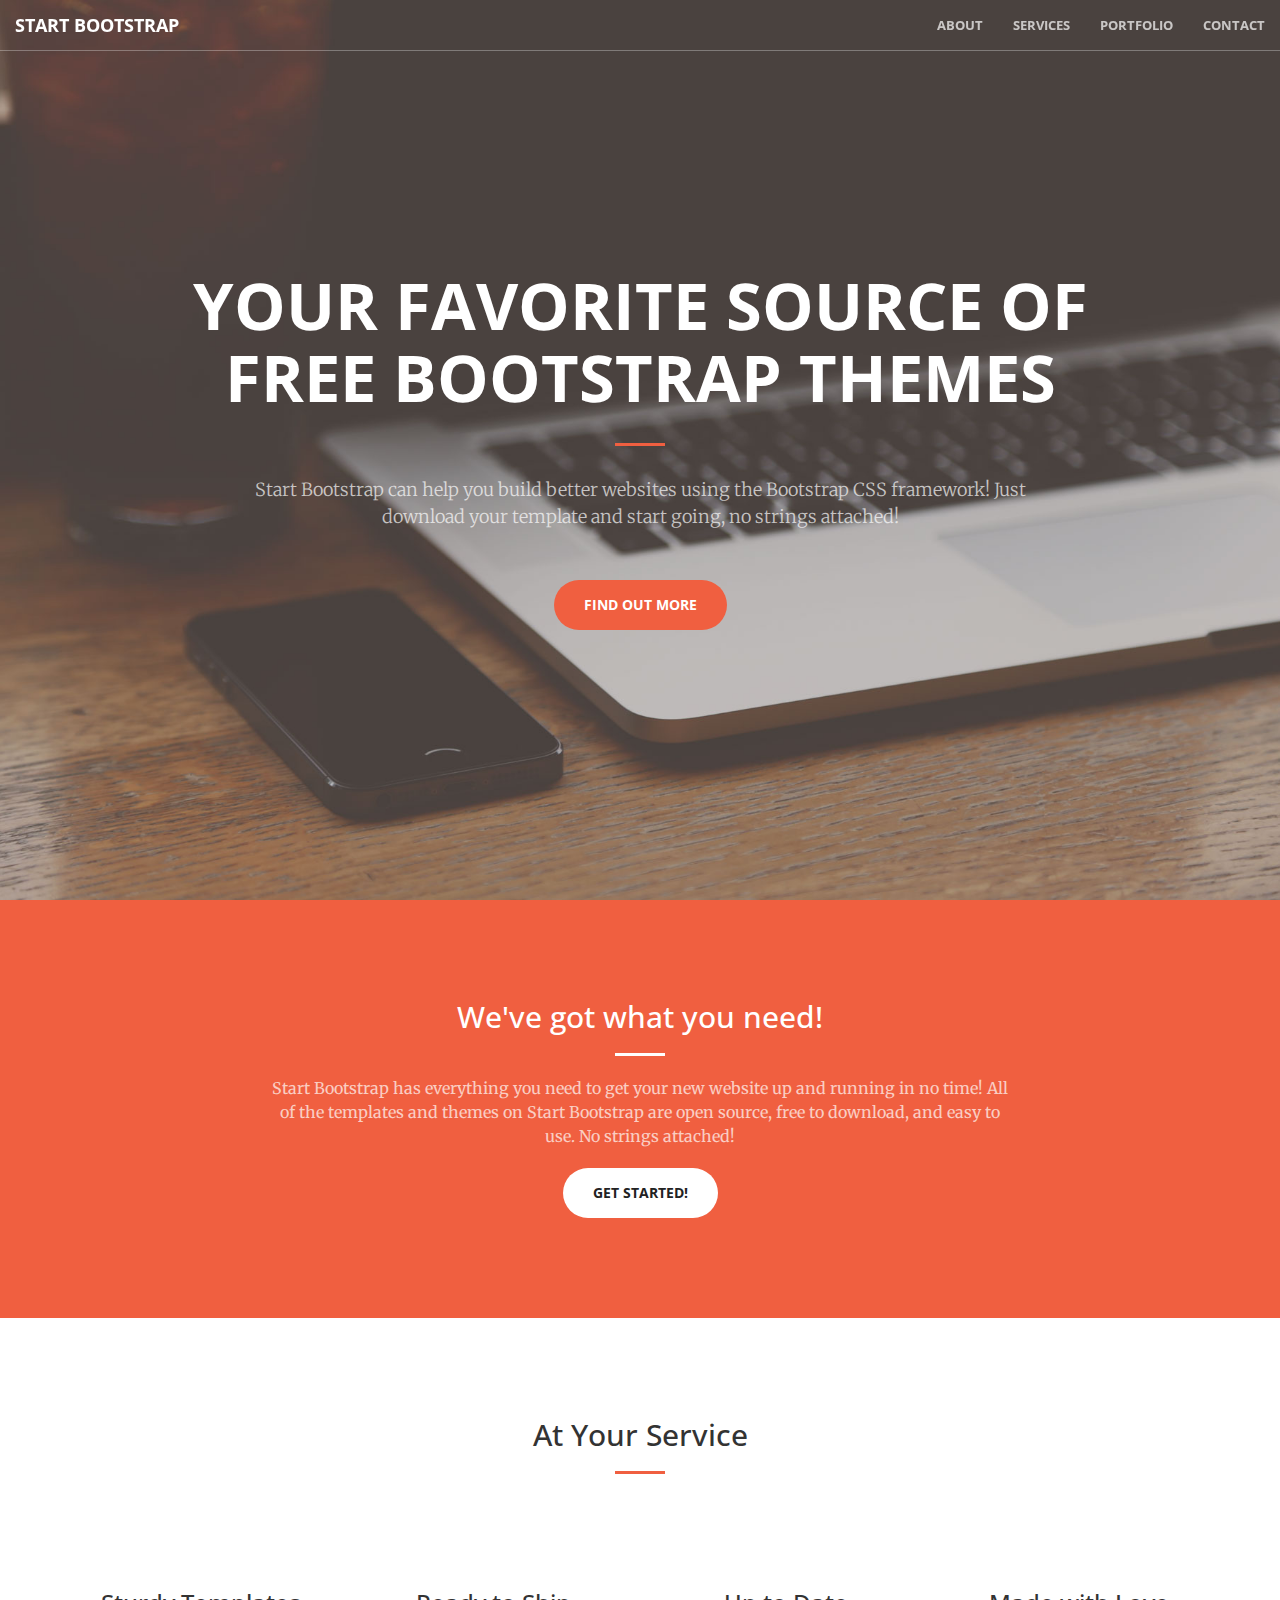
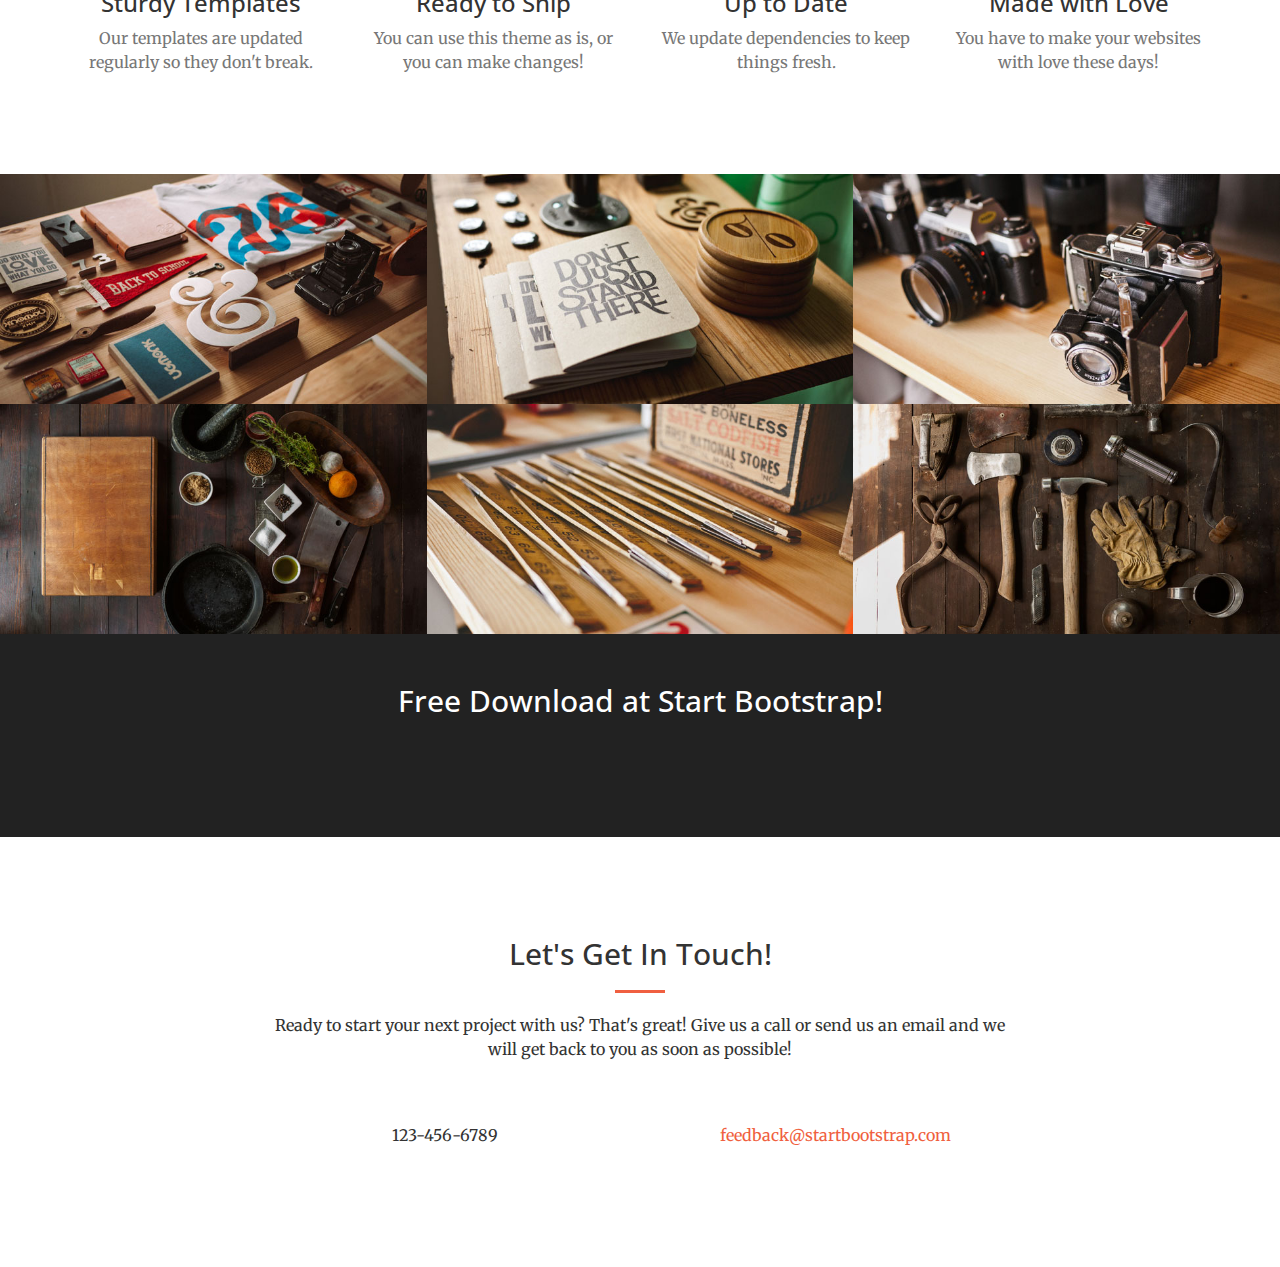
<file: startbootstrap-creative-1.0.2/index.html>
<!DOCTYPE html>
<html lang="en">

<head>

    <meta charset="utf-8">
    <meta http-equiv="X-UA-Compatible" content="IE=edge">
    <meta name="viewport" content="width=device-width, initial-scale=1">
    <meta name="description" content="">
    <meta name="author" content="">

    <title>Creative - Start Bootstrap Theme</title>

    <!-- Bootstrap Core CSS -->
    <link rel="stylesheet" href="css/bootstrap.min.css" type="text/css">

    <!-- Custom Fonts -->
    <link href='http://fonts.googleapis.com/css?family=Open+Sans:300italic,400italic,600italic,700italic,800italic,400,300,600,700,800' rel='stylesheet' type='text/css'>
    <link href='http://fonts.googleapis.com/css?family=Merriweather:400,300,300italic,400italic,700,700italic,900,900italic' rel='stylesheet' type='text/css'>
    <link rel="stylesheet" href="font-awesome/css/font-awesome.min.css" type="text/css">

    <!-- Plugin CSS -->
    <link rel="stylesheet" href="css/animate.min.css" type="text/css">

    <!-- Custom CSS -->
    <link rel="stylesheet" href="css/creative.css" type="text/css">

    <!-- HTML5 Shim and Respond.js IE8 support of HTML5 elements and media queries -->
    <!-- WARNING: Respond.js doesn't work if you view the page via file:// -->
    <!--[if lt IE 9]>
        <script src="https://oss.maxcdn.com/libs/html5shiv/3.7.0/html5shiv.js"></script>
        <script src="https://oss.maxcdn.com/libs/respond.js/1.4.2/respond.min.js"></script>
    <![endif]-->

</head>

<body id="page-top">

    <nav id="mainNav" class="navbar navbar-default navbar-fixed-top">
        <div class="container-fluid">
            <!-- Brand and toggle get grouped for better mobile display -->
            <div class="navbar-header">
                <button type="button" class="navbar-toggle collapsed" data-toggle="collapse" data-target="#bs-example-navbar-collapse-1">
                    <span class="sr-only">Toggle navigation</span>
                    <span class="icon-bar"></span>
                    <span class="icon-bar"></span>
                    <span class="icon-bar"></span>
                </button>
                <a class="navbar-brand page-scroll" href="#page-top">Start Bootstrap</a>
            </div>

            <!-- Collect the nav links, forms, and other content for toggling -->
            <div class="collapse navbar-collapse" id="bs-example-navbar-collapse-1">
                <ul class="nav navbar-nav navbar-right">
                    <li>
                        <a class="page-scroll" href="#about">About</a>
                    </li>
                    <li>
                        <a class="page-scroll" href="#services">Services</a>
                    </li>
                    <li>
                        <a class="page-scroll" href="#portfolio">Portfolio</a>
                    </li>
                    <li>
                        <a class="page-scroll" href="#contact">Contact</a>
                    </li>
                </ul>
            </div>
            <!-- /.navbar-collapse -->
        </div>
        <!-- /.container-fluid -->
    </nav>

    <header>
        <div class="header-content">
            <div class="header-content-inner">
                <h1>Your Favorite Source of Free Bootstrap Themes</h1>
                <hr>
                <p>Start Bootstrap can help you build better websites using the Bootstrap CSS framework! Just download your template and start going, no strings attached!</p>
                <a href="#about" class="btn btn-primary btn-xl page-scroll">Find Out More</a>
            </div>
        </div>
    </header>

    <section class="bg-primary" id="about">
        <div class="container">
            <div class="row">
                <div class="col-lg-8 col-lg-offset-2 text-center">
                    <h2 class="section-heading">We've got what you need!</h2>
                    <hr class="light">
                    <p class="text-faded">Start Bootstrap has everything you need to get your new website up and running in no time! All of the templates and themes on Start Bootstrap are open source, free to download, and easy to use. No strings attached!</p>
                    <a href="#" class="btn btn-default btn-xl">Get Started!</a>
                </div>
            </div>
        </div>
    </section>

    <section id="services">
        <div class="container">
            <div class="row">
                <div class="col-lg-12 text-center">
                    <h2 class="section-heading">At Your Service</h2>
                    <hr class="primary">
                </div>
            </div>
        </div>
        <div class="container">
            <div class="row">
                <div class="col-lg-3 col-md-6 text-center">
                    <div class="service-box">
                        <i class="fa fa-4x fa-diamond wow bounceIn text-primary"></i>
                        <h3>Sturdy Templates</h3>
                        <p class="text-muted">Our templates are updated regularly so they don't break.</p>
                    </div>
                </div>
                <div class="col-lg-3 col-md-6 text-center">
                    <div class="service-box">
                        <i class="fa fa-4x fa-paper-plane wow bounceIn text-primary" data-wow-delay=".1s"></i>
                        <h3>Ready to Ship</h3>
                        <p class="text-muted">You can use this theme as is, or you can make changes!</p>
                    </div>
                </div>
                <div class="col-lg-3 col-md-6 text-center">
                    <div class="service-box">
                        <i class="fa fa-4x fa-newspaper-o wow bounceIn text-primary" data-wow-delay=".2s"></i>
                        <h3>Up to Date</h3>
                        <p class="text-muted">We update dependencies to keep things fresh.</p>
                    </div>
                </div>
                <div class="col-lg-3 col-md-6 text-center">
                    <div class="service-box">
                        <i class="fa fa-4x fa-heart wow bounceIn text-primary" data-wow-delay=".3s"></i>
                        <h3>Made with Love</h3>
                        <p class="text-muted">You have to make your websites with love these days!</p>
                    </div>
                </div>
            </div>
        </div>
    </section>

    <section class="no-padding" id="portfolio">
        <div class="container-fluid">
            <div class="row no-gutter">
                <div class="col-lg-4 col-sm-6">
                    <a href="#" class="portfolio-box">
                        <img src="img/portfolio/1.jpg" class="img-responsive" alt="">
                        <div class="portfolio-box-caption">
                            <div class="portfolio-box-caption-content">
                                <div class="project-category text-faded">
                                    Category
                                </div>
                                <div class="project-name">
                                    Project Name
                                </div>
                            </div>
                        </div>
                    </a>
                </div>
                <div class="col-lg-4 col-sm-6">
                    <a href="#" class="portfolio-box">
                        <img src="img/portfolio/2.jpg" class="img-responsive" alt="">
                        <div class="portfolio-box-caption">
                            <div class="portfolio-box-caption-content">
                                <div class="project-category text-faded">
                                    Category
                                </div>
                                <div class="project-name">
                                    Project Name
                                </div>
                            </div>
                        </div>
                    </a>
                </div>
                <div class="col-lg-4 col-sm-6">
                    <a href="#" class="portfolio-box">
                        <img src="img/portfolio/3.jpg" class="img-responsive" alt="">
                        <div class="portfolio-box-caption">
                            <div class="portfolio-box-caption-content">
                                <div class="project-category text-faded">
                                    Category
                                </div>
                                <div class="project-name">
                                    Project Name
                                </div>
                            </div>
                        </div>
                    </a>
                </div>
                <div class="col-lg-4 col-sm-6">
                    <a href="#" class="portfolio-box">
                        <img src="img/portfolio/4.jpg" class="img-responsive" alt="">
                        <div class="portfolio-box-caption">
                            <div class="portfolio-box-caption-content">
                                <div class="project-category text-faded">
                                    Category
                                </div>
                                <div class="project-name">
                                    Project Name
                                </div>
                            </div>
                        </div>
                    </a>
                </div>
                <div class="col-lg-4 col-sm-6">
                    <a href="#" class="portfolio-box">
                        <img src="img/portfolio/5.jpg" class="img-responsive" alt="">
                        <div class="portfolio-box-caption">
                            <div class="portfolio-box-caption-content">
                                <div class="project-category text-faded">
                                    Category
                                </div>
                                <div class="project-name">
                                    Project Name
                                </div>
                            </div>
                        </div>
                    </a>
                </div>
                <div class="col-lg-4 col-sm-6">
                    <a href="#" class="portfolio-box">
                        <img src="img/portfolio/6.jpg" class="img-responsive" alt="">
                        <div class="portfolio-box-caption">
                            <div class="portfolio-box-caption-content">
                                <div class="project-category text-faded">
                                    Category
                                </div>
                                <div class="project-name">
                                    Project Name
                                </div>
                            </div>
                        </div>
                    </a>
                </div>
            </div>
        </div>
    </section>

    <aside class="bg-dark">
        <div class="container text-center">
            <div class="call-to-action">
                <h2>Free Download at Start Bootstrap!</h2>
                <a href="#" class="btn btn-default btn-xl wow tada">Download Now!</a>
            </div>
        </div>
    </aside>

    <section id="contact">
        <div class="container">
            <div class="row">
                <div class="col-lg-8 col-lg-offset-2 text-center">
                    <h2 class="section-heading">Let's Get In Touch!</h2>
                    <hr class="primary">
                    <p>Ready to start your next project with us? That's great! Give us a call or send us an email and we will get back to you as soon as possible!</p>
                </div>
                <div class="col-lg-4 col-lg-offset-2 text-center">
                    <i class="fa fa-phone fa-3x wow bounceIn"></i>
                    <p>123-456-6789</p>
                </div>
                <div class="col-lg-4 text-center">
                    <i class="fa fa-envelope-o fa-3x wow bounceIn" data-wow-delay=".1s"></i>
                    <p><a href="mailto:your-email@your-domain.com">feedback@startbootstrap.com</a></p>
                </div>
            </div>
        </div>
    </section>

    <!-- jQuery -->
    <script src="js/jquery.js"></script>

    <!-- Bootstrap Core JavaScript -->
    <script src="js/bootstrap.min.js"></script>

    <!-- Plugin JavaScript -->
    <script src="js/jquery.easing.min.js"></script>
    <script src="js/jquery.fittext.js"></script>
    <script src="js/wow.min.js"></script>

    <!-- Custom Theme JavaScript -->
    <script src="js/creative.js"></script>

</body>

</html>
</file>
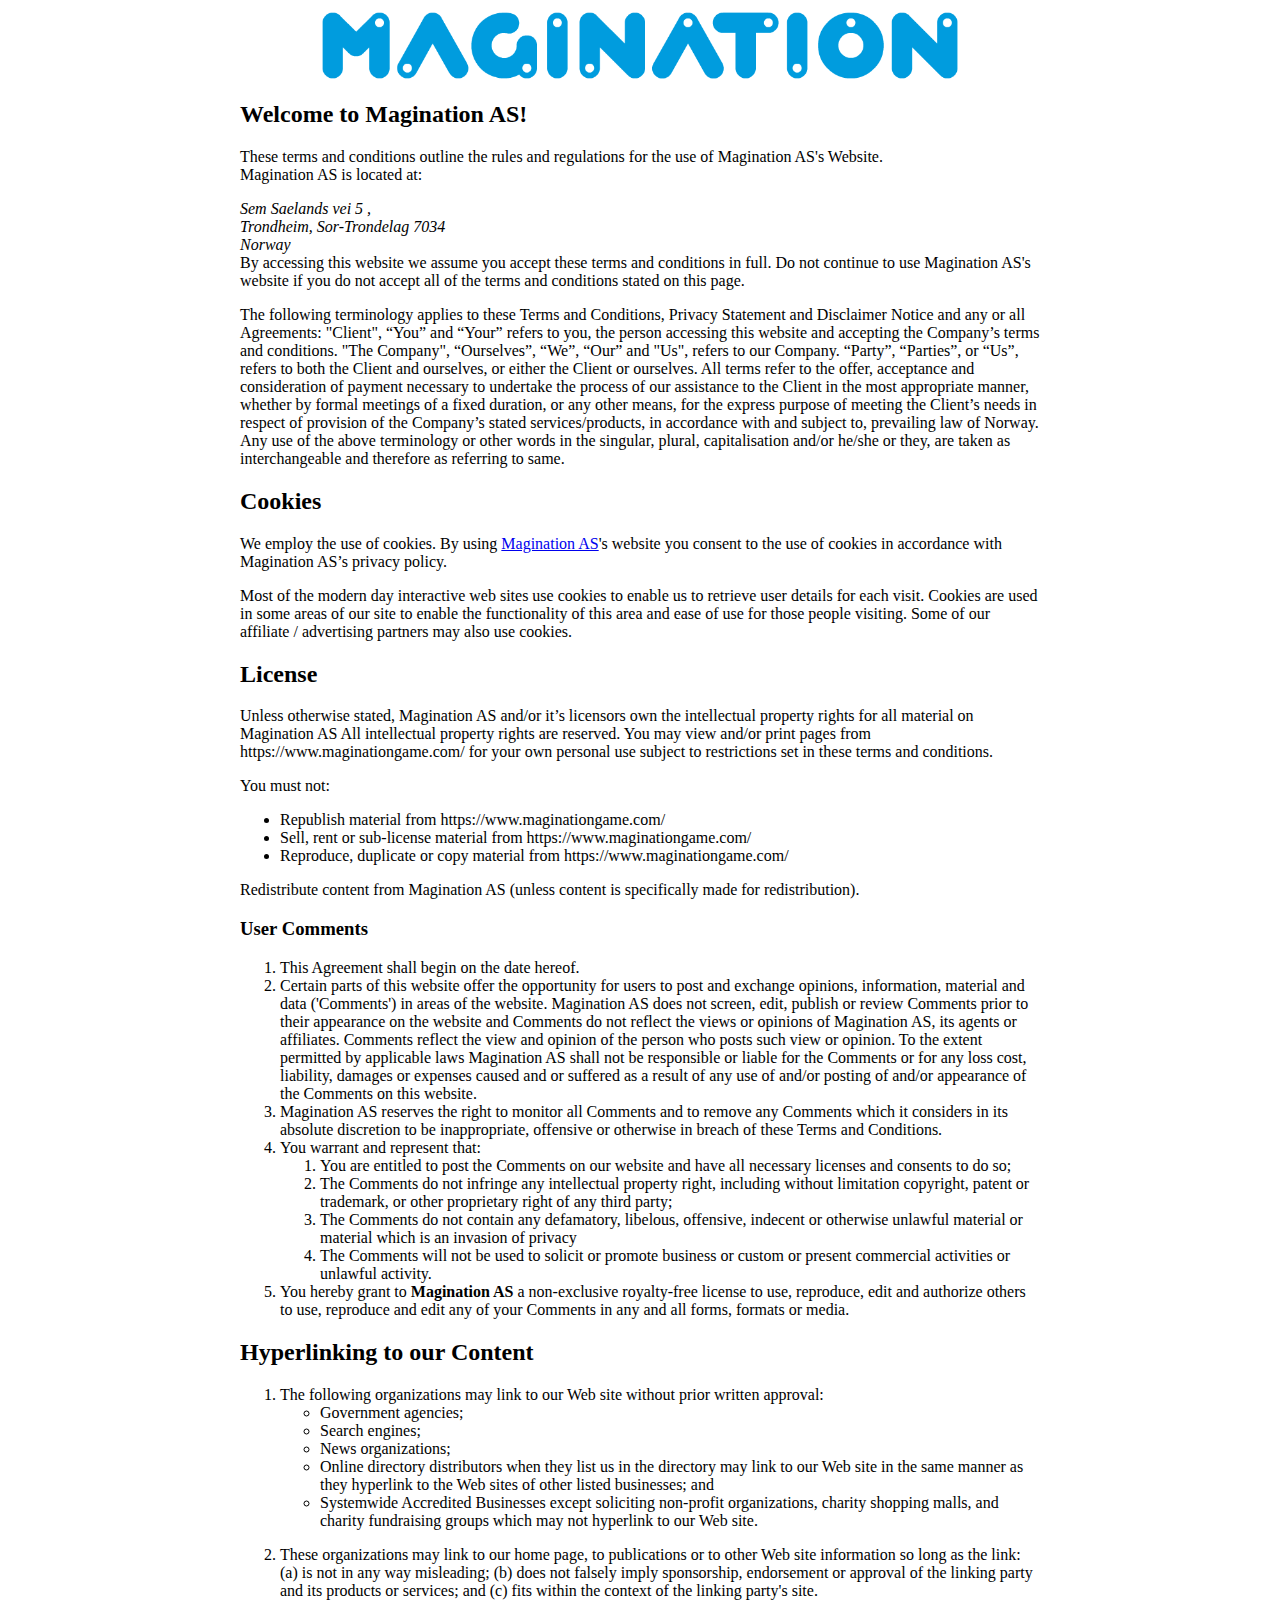
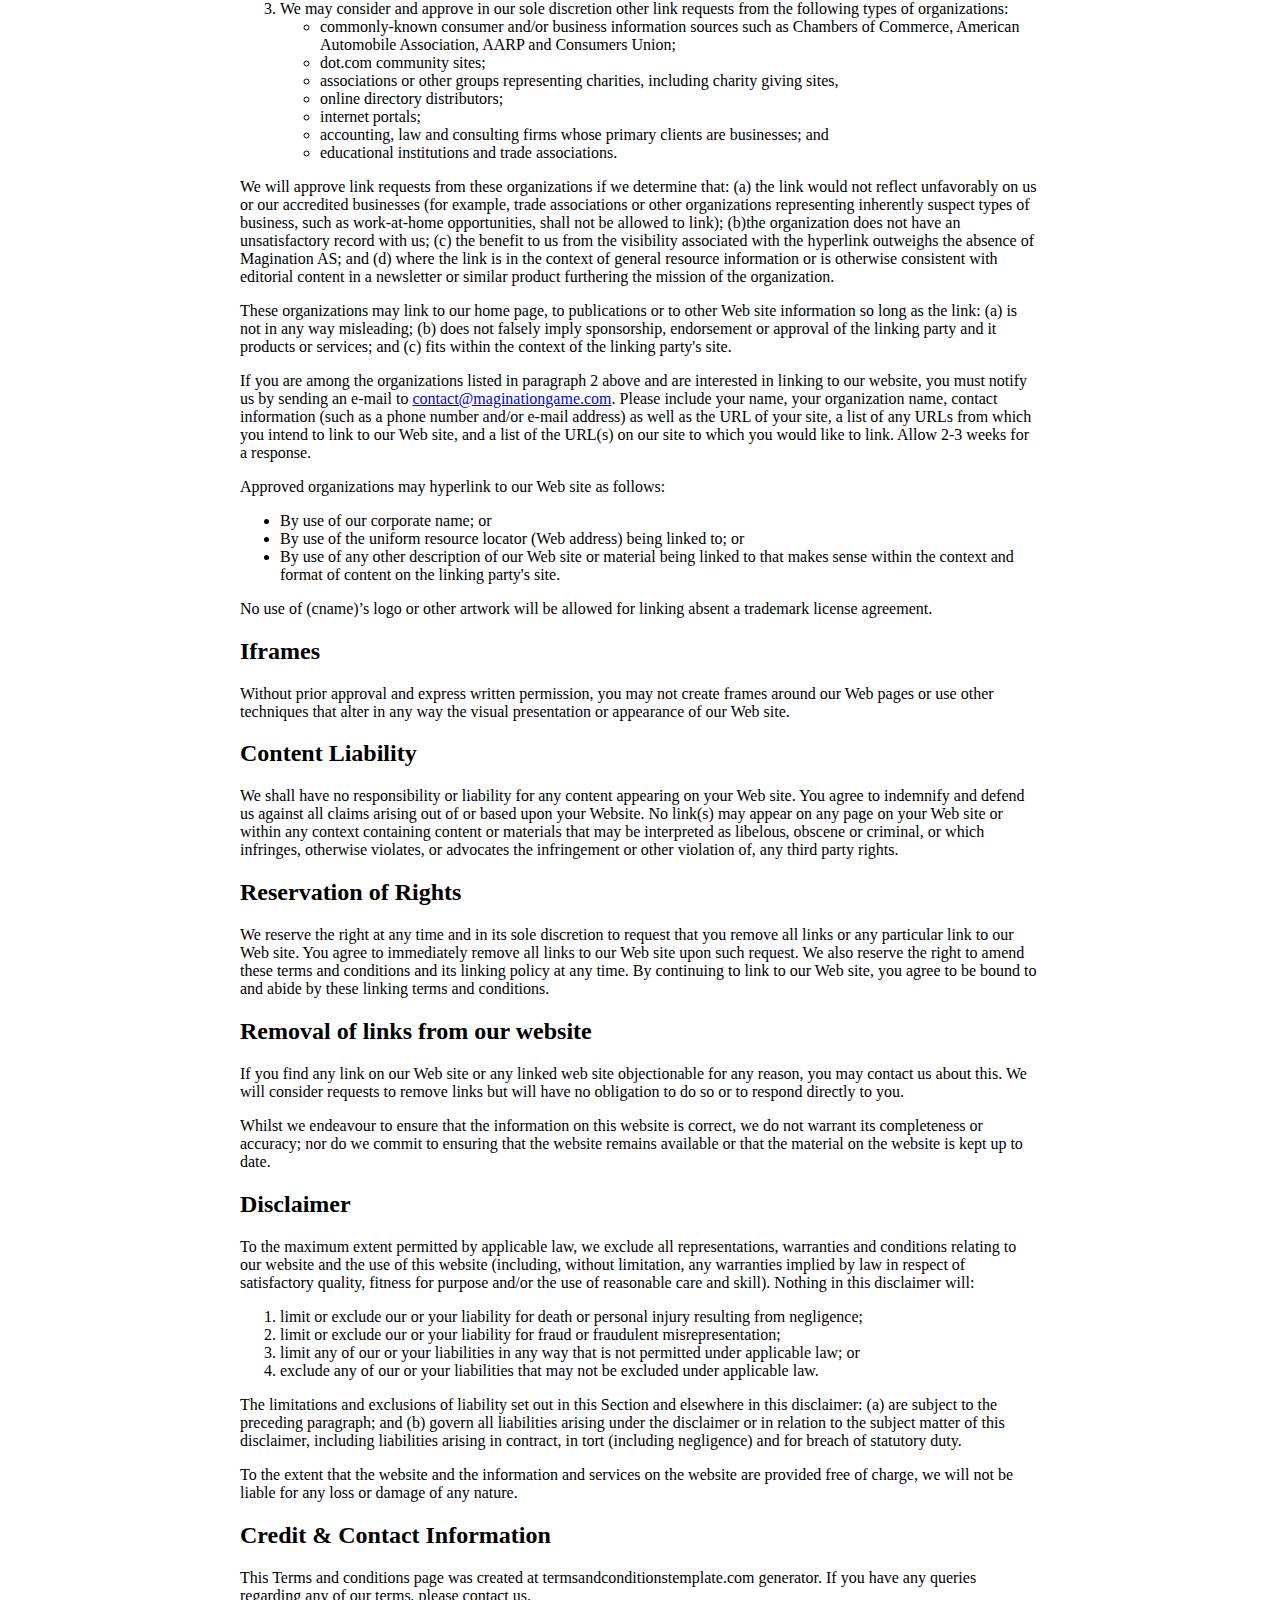
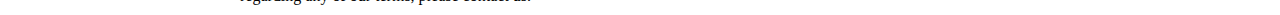
<file: terms/index.html>
<head>
<style>
	body {
	    max-width: 800px;
	    margin: auto;
	    padding: 10px 20px;
	}
</style>
</head>
<body>
	<img class="front-logo" src="../images/magination-logo-med-blue-OUTLINE.png" style="width: 80%; display: block; margin: auto">
	<h2>Welcome to Magination AS!</h2>
			<p>These terms and conditions outline the rules and regulations for the use of  Magination AS's Website. <br />
				<span style="text-transform: capitalize;">Magination AS</span> is located at:<br />
				<address>
					Sem Saelands vei 5 , <br />
					Trondheim, Sor-Trondelag 7034<br />
					Norway<br />
				</address>
				By accessing this website we assume you accept these terms and conditions in full. Do not continue to use Magination AS's website if you do not accept all of the terms and conditions stated on this page.
			</p>
			<p>The following terminology applies to these Terms and Conditions, Privacy Statement and Disclaimer Notice and any or all Agreements: "Client", “You” and “Your” refers to you, the person accessing this website and accepting the Company’s terms and conditions. "The Company", “Ourselves”, “We”, “Our” and "Us", refers to our Company. “Party”, “Parties”, or “Us”, refers to both the Client and ourselves, or either the Client or ourselves. All terms refer to the offer, acceptance and consideration of payment necessary to undertake the process of our assistance to the Client in the most appropriate manner, whether by formal meetings of a fixed duration, or any other means, for the express purpose of meeting the Client’s needs in respect of provision of the Company’s stated services/products, in accordance with and subject to, prevailing law of Norway. Any use of the above terminology or other words in the singular, plural, capitalisation and/or he/she or they, are taken as interchangeable and therefore as referring to same.</p>

			<h2>Cookies</h2>
			<p>We employ the use of cookies. By using <a href="https://www.maginationgame.com/" onclick="__gaTracker('send', 'event', 'outbound-article', 'https://www.maginationgame.com/', 'Magination AS');" title="Magination AS">Magination AS</a>'s website you consent to the use of cookies in accordance with Magination AS’s privacy policy.</p>
			<p>Most of the modern day interactive web sites use cookies to enable us to retrieve user details for each visit. Cookies are used in some areas of our site to enable the functionality of this area and ease of use for those people visiting. Some of our affiliate / advertising partners may also use cookies.</p>

			<h2>License</h2>
			<p>Unless otherwise stated, Magination AS and/or it’s licensors own the intellectual property rights for all material on Magination AS All intellectual property rights are reserved. You may view and/or print pages from https://www.maginationgame.com/ for your own personal use subject to restrictions set in these terms and conditions.</p>
			<p>You must not:</p>
			<ul>
				<li>Republish material from https://www.maginationgame.com/</li>
				<li>Sell, rent or sub-license material from https://www.maginationgame.com/</li>
				<li>Reproduce, duplicate or copy material from https://www.maginationgame.com/</li>
			</ul>
			<p>Redistribute content from Magination AS (unless content is specifically made for redistribution).</p>

			<h3>User Comments</h3>
			<ol>
				<li>This Agreement shall begin on the date hereof.</li>
				<li>Certain parts of this website offer the opportunity for users to post and exchange opinions, information, material and data ('Comments') in areas of the website. Magination AS does not screen, edit, publish or review Comments prior to their appearance on the website and Comments do not reflect the views or opinions of Magination AS, its agents or affiliates. Comments reflect the view and opinion of the person who posts such view or opinion. To the extent permitted by applicable laws Magination AS shall not be responsible or liable for the Comments or for any loss cost, liability, damages or expenses caused and or suffered as a result of any use of and/or posting of and/or appearance of the Comments on this website.</li>
				<li>Magination AS reserves the right to monitor all Comments and to remove any Comments which it considers in its absolute discretion to be inappropriate, offensive or otherwise in breach of these Terms and Conditions.</li>
				<li>You warrant and represent that:
					<ol>
						<li>You are entitled to post the Comments on our website and have all necessary licenses and consents to do so;</li>
						<li>The Comments do not infringe any intellectual property right, including without limitation copyright, patent or trademark, or other proprietary right of any third party;</li>
						<li>The Comments do not contain any defamatory, libelous, offensive, indecent or otherwise unlawful material or material which is an invasion of privacy</li>
						<li>The Comments will not be used to solicit or promote business or custom or present commercial activities or unlawful activity.</li>
					</ol>
				</li>
				<li>You hereby grant to <strong>Magination AS</strong> a non-exclusive royalty-free license to use, reproduce, edit and authorize others to use, reproduce and edit any of your Comments in any and all forms, formats or media.</li>
			</ol>

			<h2>Hyperlinking to our Content</h2>
			<ol>
				<li>The following organizations may link to our Web site without prior written approval:
					<ul>
						<li>Government agencies;</li>
						<li>Search engines;</li>
						<li>News organizations;</li>
						<li>Online directory distributors when they list us in the directory may link to our Web site in the same manner as they hyperlink to the Web sites of other listed businesses; and</li>
						<li>Systemwide Accredited Businesses except soliciting non-profit organizations, charity shopping malls, and charity fundraising groups which may not hyperlink to our Web site.</li>
					</ul>
				</li>
			</ol>
			<ol start="2">
				<li>These organizations may link to our home page, to publications or to other Web site information so long as the link: (a) is not in any way misleading; (b) does not falsely imply sponsorship, endorsement or approval of the linking party and its products or services; and (c) fits within the context of the linking party's site.</li>
				<li>We may consider and approve in our sole discretion other link requests from the following types of organizations:
					<ul>
						<li>commonly-known consumer and/or business information sources such as Chambers of Commerce, American Automobile Association, AARP and Consumers Union;</li>
						<li>dot.com community sites;</li>
						<li>associations or other groups representing charities, including charity giving sites,</li>
						<li>online directory distributors;</li>
						<li>internet portals;</li>
						<li>accounting, law and consulting firms whose primary clients are businesses; and</li>
						<li>educational institutions and trade associations.</li>
					</ul>
				</li>
			</ol>

			<p>We will approve link requests from these organizations if we determine that: (a) the link would not reflect unfavorably on us or our accredited businesses (for example, trade associations or other organizations representing inherently suspect types of business, such as work-at-home opportunities, shall not be allowed to link); (b)the organization does not have an unsatisfactory record with us; (c) the benefit to us from the visibility associated with the hyperlink outweighs the absence of Magination AS; and (d) where the link is in the context of general resource information or is otherwise consistent with editorial content in a newsletter or similar product furthering the mission of the organization.</p>

			<p>These organizations may link to our home page, to publications or to other Web site information so long as the link: (a) is not in any way misleading; (b) does not falsely imply sponsorship, endorsement or approval of the linking party and it products or services; and (c) fits within the context of the linking party's site.</p>
			<p>If you are among the organizations listed in paragraph 2 above and are interested in linking to our website, you must notify us by sending an e-mail to <a href="mailto:contact@maginationgame.com" title="send an email to contact@maginationgame.com">contact@maginationgame.com</a>. Please include your name, your organization name, contact information (such as a phone number and/or e-mail address) as well as the URL of your site, a list of any URLs from which you intend to link to our Web site, and a list of the URL(s) on our site to which you would like to link. Allow 2-3 weeks for a response.</p>

			<p>Approved organizations may hyperlink to our Web site as follows:</p>

			<ul>
				<li>By use of our corporate name; or</li>
				<li>By use of the uniform resource locator (Web address) being linked to; or</li>
				<li>By use of any other description of our Web site or material being linked to that makes sense within the context and format of content on the linking party's site.</li>
			</ul>
			<p>No use of (cname)’s logo or other artwork will be allowed for linking absent a trademark license agreement.</p>

			<h2>Iframes</h2>
			<p>Without prior approval and express written permission, you may not create frames around our Web pages or use other techniques that alter in any way the visual presentation or appearance of our Web site.</p>

			<h2>Content Liability</h2>
			<p>We shall have no responsibility or liability for any content appearing on your Web site. You agree to indemnify and defend us against all claims arising out of or based upon your Website. No link(s) may appear on any page on your Web site or within any context containing content or materials that may be interpreted as libelous, obscene or criminal, or which infringes, otherwise violates, or advocates the infringement or other violation of, any third party rights.</p>

			<h2>Reservation of Rights</h2>
			<p>We reserve the right at any time and in its sole discretion to request that you remove all links or any particular link to our Web site. You agree to immediately remove all links to our Web site upon such request. We also reserve the right to amend these terms and conditions and its linking policy at any time. By continuing to link to our Web site, you agree to be bound to and abide by these linking terms and conditions.</p>

			<h2>Removal of links from our website</h2>
			<p>If you find any link on our Web site or any linked web site objectionable for any reason, you may contact us about this. We will consider requests to remove links but will have no obligation to do so or to respond directly to you.</p>
			<p>Whilst we endeavour to ensure that the information on this website is correct, we do not warrant its completeness or accuracy; nor do we commit to ensuring that the website remains available or that the material on the website is kept up to date.</p>

			<h2>Disclaimer</h2>
			<p>To the maximum extent permitted by applicable law, we exclude all representations, warranties and conditions relating to our website and the use of this website (including, without limitation, any warranties implied by law in respect of satisfactory quality, fitness for purpose and/or the use of reasonable care and skill). Nothing in this disclaimer will:</p>

			<ol>
				<li>limit or exclude our or your liability for death or personal injury resulting from negligence;</li>
				<li>limit or exclude our or your liability for fraud or fraudulent misrepresentation;</li>
				<li>limit any of our or your liabilities in any way that is not permitted under applicable law; or</li>
				<li>exclude any of our or your liabilities that may not be excluded under applicable law.</li>
			</ol>
			<p>The limitations and exclusions of liability set out in this Section and elsewhere in this disclaimer: (a) are subject to the preceding paragraph; and (b) govern all liabilities arising under the disclaimer or in relation to the subject matter of this disclaimer, including liabilities arising in contract, in tort (including negligence) and for breach of statutory duty.</p>
			<p>To the extent that the website and the information and services on the website are provided free of charge, we will not be liable for any loss or damage of any nature.</p>

			<h2>Credit & Contact Information</h2>
			<p>This Terms and conditions page was created at <a style="color:inherit;text-decoration:none;cursor:text;" href="http://termsandconditionstemplate.com">termsandconditionstemplate.com</a> generator. If you have any queries regarding any of our terms, please contact us.</p>
</body>
</file>
<file: startbootstrap-creative-1.0.2/css/creative.css>
/*!
 * Start Bootstrap - Creative Bootstrap Theme (http://startbootstrap.com)
 * Code licensed under the Apache License v2.0.
 * For details, see http://www.apache.org/licenses/LICENSE-2.0.
 */

html,
body {
    width: 100%;
    height: 100%;
}

body {
    font-family: Merriweather,'Helvetica Neue',Arial,sans-serif;
}

hr {
    max-width: 50px;
    border-color: #f05f40;
    border-width: 3px;
}

hr.light {
    border-color: #fff;
}

a {
    color: #f05f40;
    -webkit-transition: all .35s;
    -moz-transition: all .35s;
    transition: all .35s;
}

a:hover,
a:focus {
    color: #eb3812;
}

h1,
h2,
h3,
h4,
h5,
h6 {
    font-family: 'Open Sans','Helvetica Neue',Arial,sans-serif;
}

p {
    margin-bottom: 20px;
    font-size: 16px;
    line-height: 1.5;
}

.bg-primary {
    background-color: #f05f40;
}

.bg-dark {
    color: #fff;
    background-color: #222;
}

.text-faded {
    color: rgba(255,255,255,.7);
}

section {
    padding: 100px 0;
}

aside {
    padding: 50px 0;
}

.no-padding {
    padding: 0;
}

.navbar-default {
    border-color: rgba(34,34,34,.05);
    font-family: 'Open Sans','Helvetica Neue',Arial,sans-serif;
    background-color: #fff;
    -webkit-transition: all .35s;
    -moz-transition: all .35s;
    transition: all .35s;
}

.navbar-default .navbar-header .navbar-brand {
    text-transform: uppercase;
    font-family: 'Open Sans','Helvetica Neue',Arial,sans-serif;
    font-weight: 700;
    color: #f05f40;
}

.navbar-default .navbar-header .navbar-brand:hover,
.navbar-default .navbar-header .navbar-brand:focus {
    color: #eb3812;
}

.navbar-default .nav > li>a,
.navbar-default .nav>li>a:focus {
    text-transform: uppercase;
    font-size: 13px;
    font-weight: 700;
    color: #222;
}

.navbar-default .nav > li>a:hover,
.navbar-default .nav>li>a:focus:hover {
    color: #f05f40;
}

.navbar-default .nav > li.active>a,
.navbar-default .nav>li.active>a:focus {
    color: #f05f40!important;
    background-color: transparent;
}

.navbar-default .nav > li.active>a:hover,
.navbar-default .nav>li.active>a:focus:hover {
    background-color: transparent;
}

@media(min-width:768px) {
    .navbar-default {
        border-color: rgba(255,255,255,.3);
        background-color: transparent;
    }

    .navbar-default .navbar-header .navbar-brand {
        color: rgba(255,255,255,.7);
    }

    .navbar-default .navbar-header .navbar-brand:hover,
    .navbar-default .navbar-header .navbar-brand:focus {
        color: #fff;
    }

    .navbar-default .nav > li>a,
    .navbar-default .nav>li>a:focus {
        color: rgba(255,255,255,.7);
    }

    .navbar-default .nav > li>a:hover,
    .navbar-default .nav>li>a:focus:hover {
        color: #fff;
    }

    .navbar-default.affix {
        border-color: rgba(34,34,34,.05);
        background-color: #fff;
    }

    .navbar-default.affix .navbar-header .navbar-brand {
        font-size: 14px;
        color: #f05f40;
    }

    .navbar-default.affix .navbar-header .navbar-brand:hover,
    .navbar-default.affix .navbar-header .navbar-brand:focus {
        color: #eb3812;
    }

    .navbar-default.affix .nav > li>a,
    .navbar-default.affix .nav>li>a:focus {
        color: #222;
    }

    .navbar-default.affix .nav > li>a:hover,
    .navbar-default.affix .nav>li>a:focus:hover {
        color: #f05f40;
    }
}

header {
    position: relative;
    width: 100%;
    min-height: auto;
    text-align: center;
    color: #fff;
    background-image: url(../img/header.jpg);
    background-position: center;
    -webkit-background-size: cover;
    -moz-background-size: cover;
    background-size: cover;
    -o-background-size: cover;
}

header .header-content {
    position: relative;
    width: 100%;
    padding: 100px 15px;
    text-align: center;
}

header .header-content .header-content-inner h1 {
    margin-top: 0;
    margin-bottom: 0;
    text-transform: uppercase;
    font-weight: 700;
}

header .header-content .header-content-inner hr {
    margin: 30px auto;
}

header .header-content .header-content-inner p {
    margin-bottom: 50px;
    font-size: 16px;
    font-weight: 300;
    color: rgba(255,255,255,.7);
}

@media(min-width:768px) {
    header {
        min-height: 100%;
    }

    header .header-content {
        position: absolute;
        top: 50%;
        padding: 0 50px;
        -webkit-transform: translateY(-50%);
        -ms-transform: translateY(-50%);
        transform: translateY(-50%);
    }

    header .header-content .header-content-inner {
        margin-right: auto;
        margin-left: auto;
        max-width: 1000px;
    }

    header .header-content .header-content-inner p {
        margin-right: auto;
        margin-left: auto;
        max-width: 80%;
        font-size: 18px;
    }
}

.section-heading {
    margin-top: 0;
}

.service-box {
    margin: 50px auto 0;
    max-width: 400px;
}

@media(min-width:992px) {
    .service-box {
        margin: 20px auto 0;
    }
}

.service-box p {
    margin-bottom: 0;
}

.portfolio-box {
    display: block;
    position: relative;
    margin: 0 auto;
    max-width: 650px;
}

.portfolio-box .portfolio-box-caption {
    display: block;
    position: absolute;
    bottom: 0;
    width: 100%;
    height: 100%;
    text-align: center;
    color: #fff;
    opacity: 0;
    background: rgba(240,95,64,.9);
    -webkit-transition: all .35s;
    -moz-transition: all .35s;
    transition: all .35s;
}

.portfolio-box .portfolio-box-caption .portfolio-box-caption-content {
    position: absolute;
    top: 50%;
    width: 100%;
    text-align: center;
    transform: translateY(-50%);
}

.portfolio-box .portfolio-box-caption .portfolio-box-caption-content .project-category,
.portfolio-box .portfolio-box-caption .portfolio-box-caption-content .project-name {
    padding: 0 15px;
    font-family: 'Open Sans','Helvetica Neue',Arial,sans-serif;
}

.portfolio-box .portfolio-box-caption .portfolio-box-caption-content .project-category {
    text-transform: uppercase;
    font-size: 14px;
    font-weight: 600;
}

.portfolio-box .portfolio-box-caption .portfolio-box-caption-content .project-name {
    font-size: 18px;
}

.portfolio-box:hover .portfolio-box-caption {
    opacity: 1;
}

@media(min-width:768px) {
    .portfolio-box .portfolio-box-caption .portfolio-box-caption-content .project-category {
        font-size: 16px;
    }

    .portfolio-box .portfolio-box-caption .portfolio-box-caption-content .project-name {
        font-size: 22px;
    }
}

.call-to-action h2 {
    margin: 0 auto 20px;
}

.text-primary {
    color: #f05f40;
}

.no-gutter > [class*=col-] {
    padding-right: 0;
    padding-left: 0;
}

.btn-default {
    border-color: #fff;
    color: #222;
    background-color: #fff;
    -webkit-transition: all .35s;
    -moz-transition: all .35s;
    transition: all .35s;
}

.btn-default:hover,
.btn-default:focus,
.btn-default.focus,
.btn-default:active,
.btn-default.active,
.open > .dropdown-toggle.btn-default {
    border-color: #ededed;
    color: #222;
    background-color: #f2f2f2;
}

.btn-default:active,
.btn-default.active,
.open > .dropdown-toggle.btn-default {
    background-image: none;
}

.btn-default.disabled,
.btn-default[disabled],
fieldset[disabled] .btn-default,
.btn-default.disabled:hover,
.btn-default[disabled]:hover,
fieldset[disabled] .btn-default:hover,
.btn-default.disabled:focus,
.btn-default[disabled]:focus,
fieldset[disabled] .btn-default:focus,
.btn-default.disabled.focus,
.btn-default[disabled].focus,
fieldset[disabled] .btn-default.focus,
.btn-default.disabled:active,
.btn-default[disabled]:active,
fieldset[disabled] .btn-default:active,
.btn-default.disabled.active,
.btn-default[disabled].active,
fieldset[disabled] .btn-default.active {
    border-color: #fff;
    background-color: #fff;
}

.btn-default .badge {
    color: #fff;
    background-color: #222;
}

.btn-primary {
    border-color: #f05f40;
    color: #fff;
    background-color: #f05f40;
    -webkit-transition: all .35s;
    -moz-transition: all .35s;
    transition: all .35s;
}

.btn-primary:hover,
.btn-primary:focus,
.btn-primary.focus,
.btn-primary:active,
.btn-primary.active,
.open > .dropdown-toggle.btn-primary {
    border-color: #ed431f;
    color: #fff;
    background-color: #ee4b28;
}

.btn-primary:active,
.btn-primary.active,
.open > .dropdown-toggle.btn-primary {
    background-image: none;
}

.btn-primary.disabled,
.btn-primary[disabled],
fieldset[disabled] .btn-primary,
.btn-primary.disabled:hover,
.btn-primary[disabled]:hover,
fieldset[disabled] .btn-primary:hover,
.btn-primary.disabled:focus,
.btn-primary[disabled]:focus,
fieldset[disabled] .btn-primary:focus,
.btn-primary.disabled.focus,
.btn-primary[disabled].focus,
fieldset[disabled] .btn-primary.focus,
.btn-primary.disabled:active,
.btn-primary[disabled]:active,
fieldset[disabled] .btn-primary:active,
.btn-primary.disabled.active,
.btn-primary[disabled].active,
fieldset[disabled] .btn-primary.active {
    border-color: #f05f40;
    background-color: #f05f40;
}

.btn-primary .badge {
    color: #f05f40;
    background-color: #fff;
}

.btn {
    border: 0;
    border-radius: 300px;
    text-transform: uppercase;
    font-family: 'Open Sans','Helvetica Neue',Arial,sans-serif;
    font-weight: 700;
}

.btn-xl {
    padding: 15px 30px;
}

::-moz-selection {
    text-shadow: none;
    color: #fff;
    background: #222;
}

::selection {
    text-shadow: none;
    color: #fff;
    background: #222;
}

img::selection {
    color: #fff;
    background: 0 0;
}

img::-moz-selection {
    color: #fff;
    background: 0 0;
}

body {
    webkit-tap-highlight-color: #222;
}
</file>
